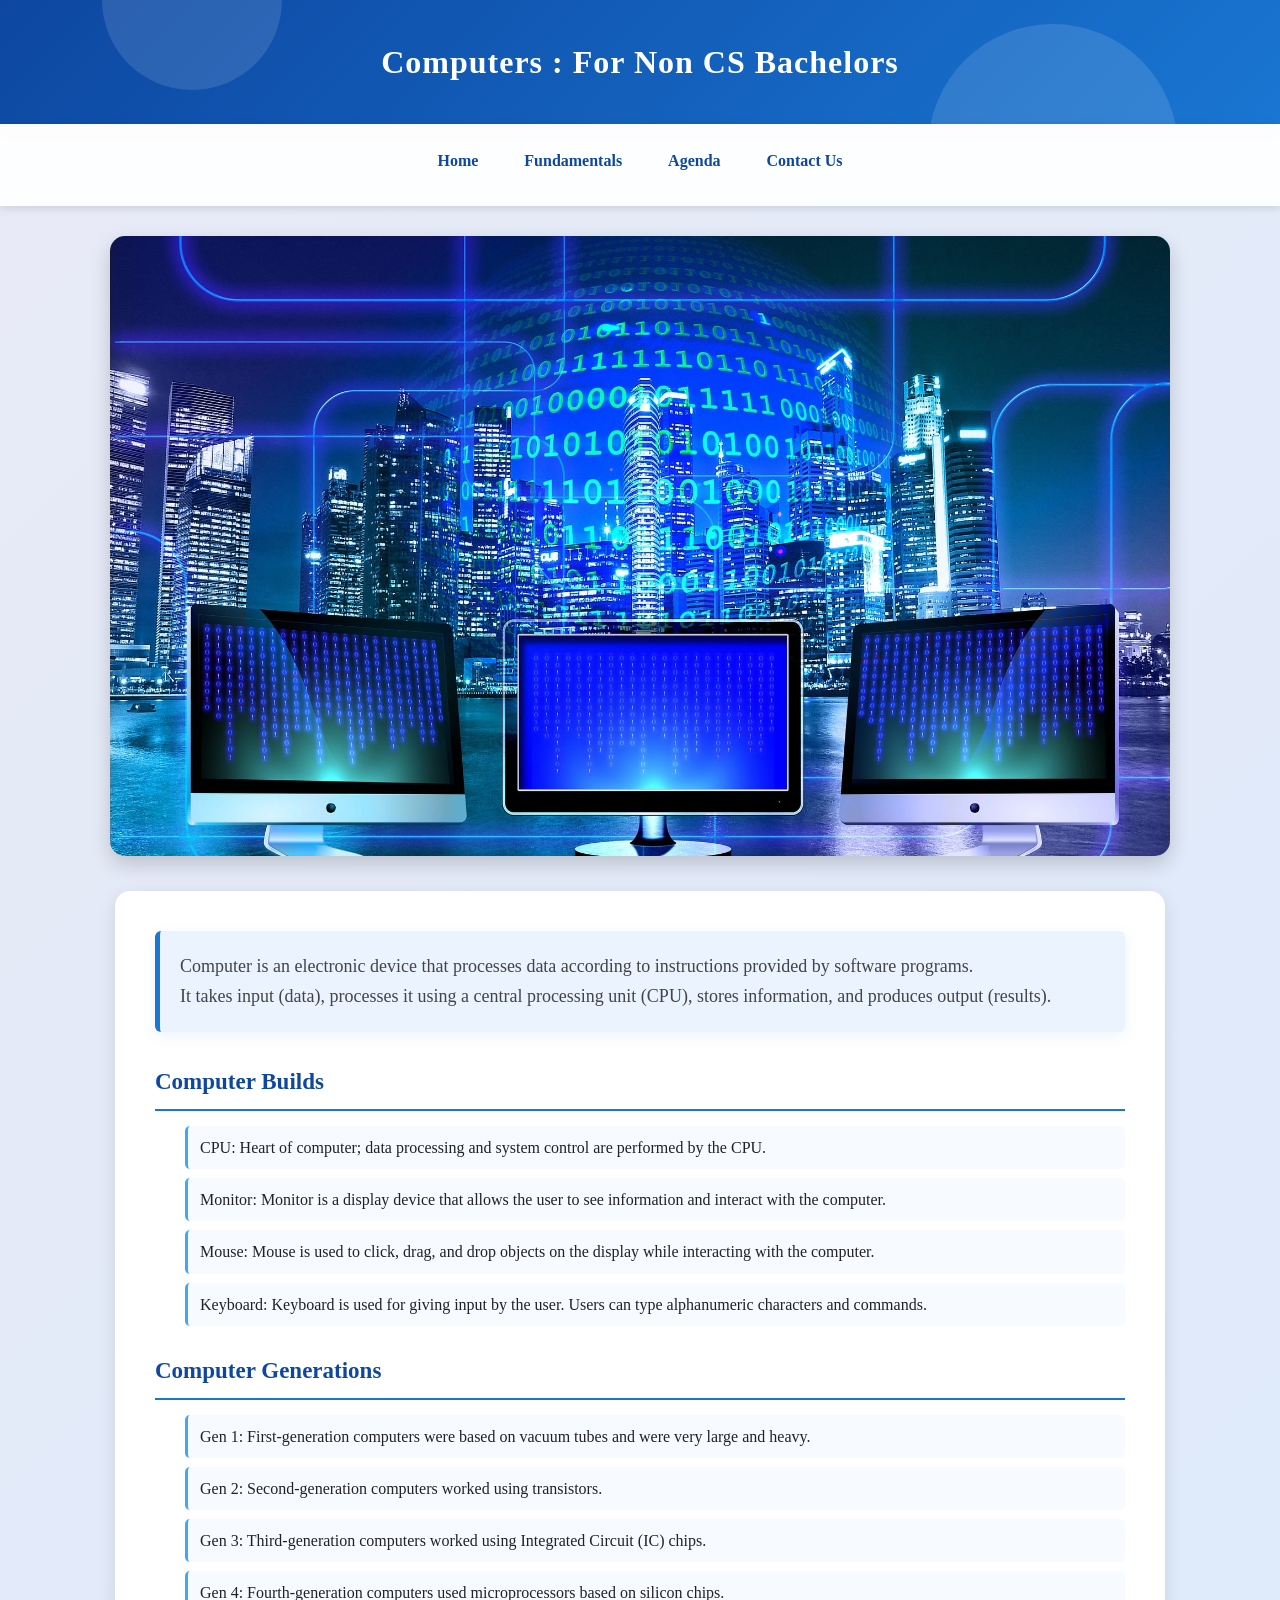
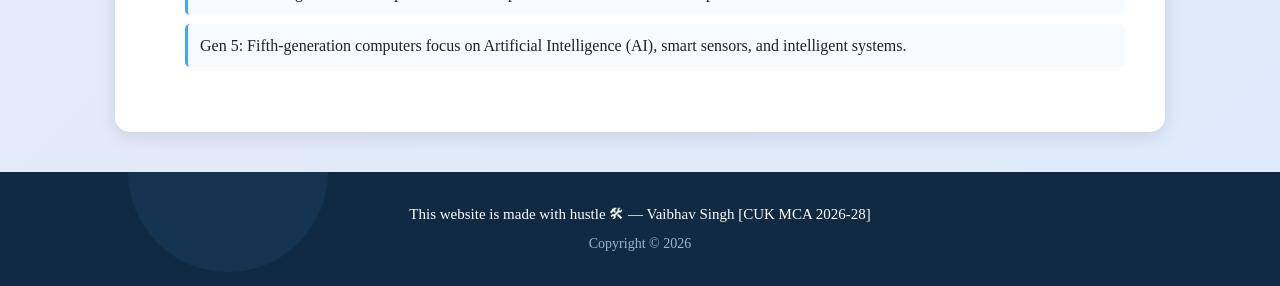
<file: index.html>
<!DOCTYPE html>
<html lang="en">

<head>
    <meta charset="UTF-8">
    <meta name="viewport" content="width=device-width, initial-scale=1.0">
    <title>Computer101</title>

    <link rel="stylesheet" href="style.css" type="text/css">
</head>

<body>

    <div class="header" align="center">
        <h1>Computers : For Non CS Bachelors</h1>
    </div>

    <div class="navbar" align="center">
        <nav>
            <ul>
                <li>
                    <a href="index.html">Home</a>
                </li>

                <li>
                    <a href="fundamentals.html">Fundamentals</a>
                </li>

                <li>
                    <a href="agenda.html">Agenda</a>
                </li>

                <li>
                    <a href="contact.html">Contact Us</a>
                </li>
            </ul>
        </nav>
    </div>

    <div class="slider" align="center">
        <a href="fundamentals.html">
            <img src="assets/images/slide4.jpg"
                 alt="Computers Understand 0's and 1's">
        </a>
    </div>

    <div class="main">

        <p>
            Computer is an electronic device that processes data according
            to instructions provided by software programs.
            <br>
            It takes input (data), processes it using a central processing
            unit (CPU), stores information, and produces output (results).
        </p>

        <h5>Computer Builds</h5>

        <ol>
            <li>
                CPU: Heart of computer; data processing and system
                control are performed by the CPU.
            </li>

            <li>
                Monitor: Monitor is a display device that allows the
                user to see information and interact with the computer.
            </li>

            <li>
                Mouse: Mouse is used to click, drag, and drop objects
                on the display while interacting with the computer.
            </li>

            <li>
                Keyboard: Keyboard is used for giving input by the user.
                Users can type alphanumeric characters and commands.
            </li>
        </ol>

        <h5>Computer Generations</h5>

        <ol>
            <li>
                Gen 1: First-generation computers were based on vacuum
                tubes and were very large and heavy.
            </li>

            <li>
                Gen 2: Second-generation computers worked using
                transistors.
            </li>

            <li>
                Gen 3: Third-generation computers worked using
                Integrated Circuit (IC) chips.
            </li>

            <li>
                Gen 4: Fourth-generation computers used microprocessors
                based on silicon chips.
            </li>

            <li>
                Gen 5: Fifth-generation computers focus on Artificial
                Intelligence (AI), smart sensors, and intelligent systems.
            </li>
        </ol>

    </div>

    <footer align="right">
        <p>
            This website is made with hustle 🛠 —
            Vaibhav Singh [CUK MCA 2026-28]
        </p>

        <p>
            Copyright © 2026
        </p>
    </footer>

</body>
</html>
</file>
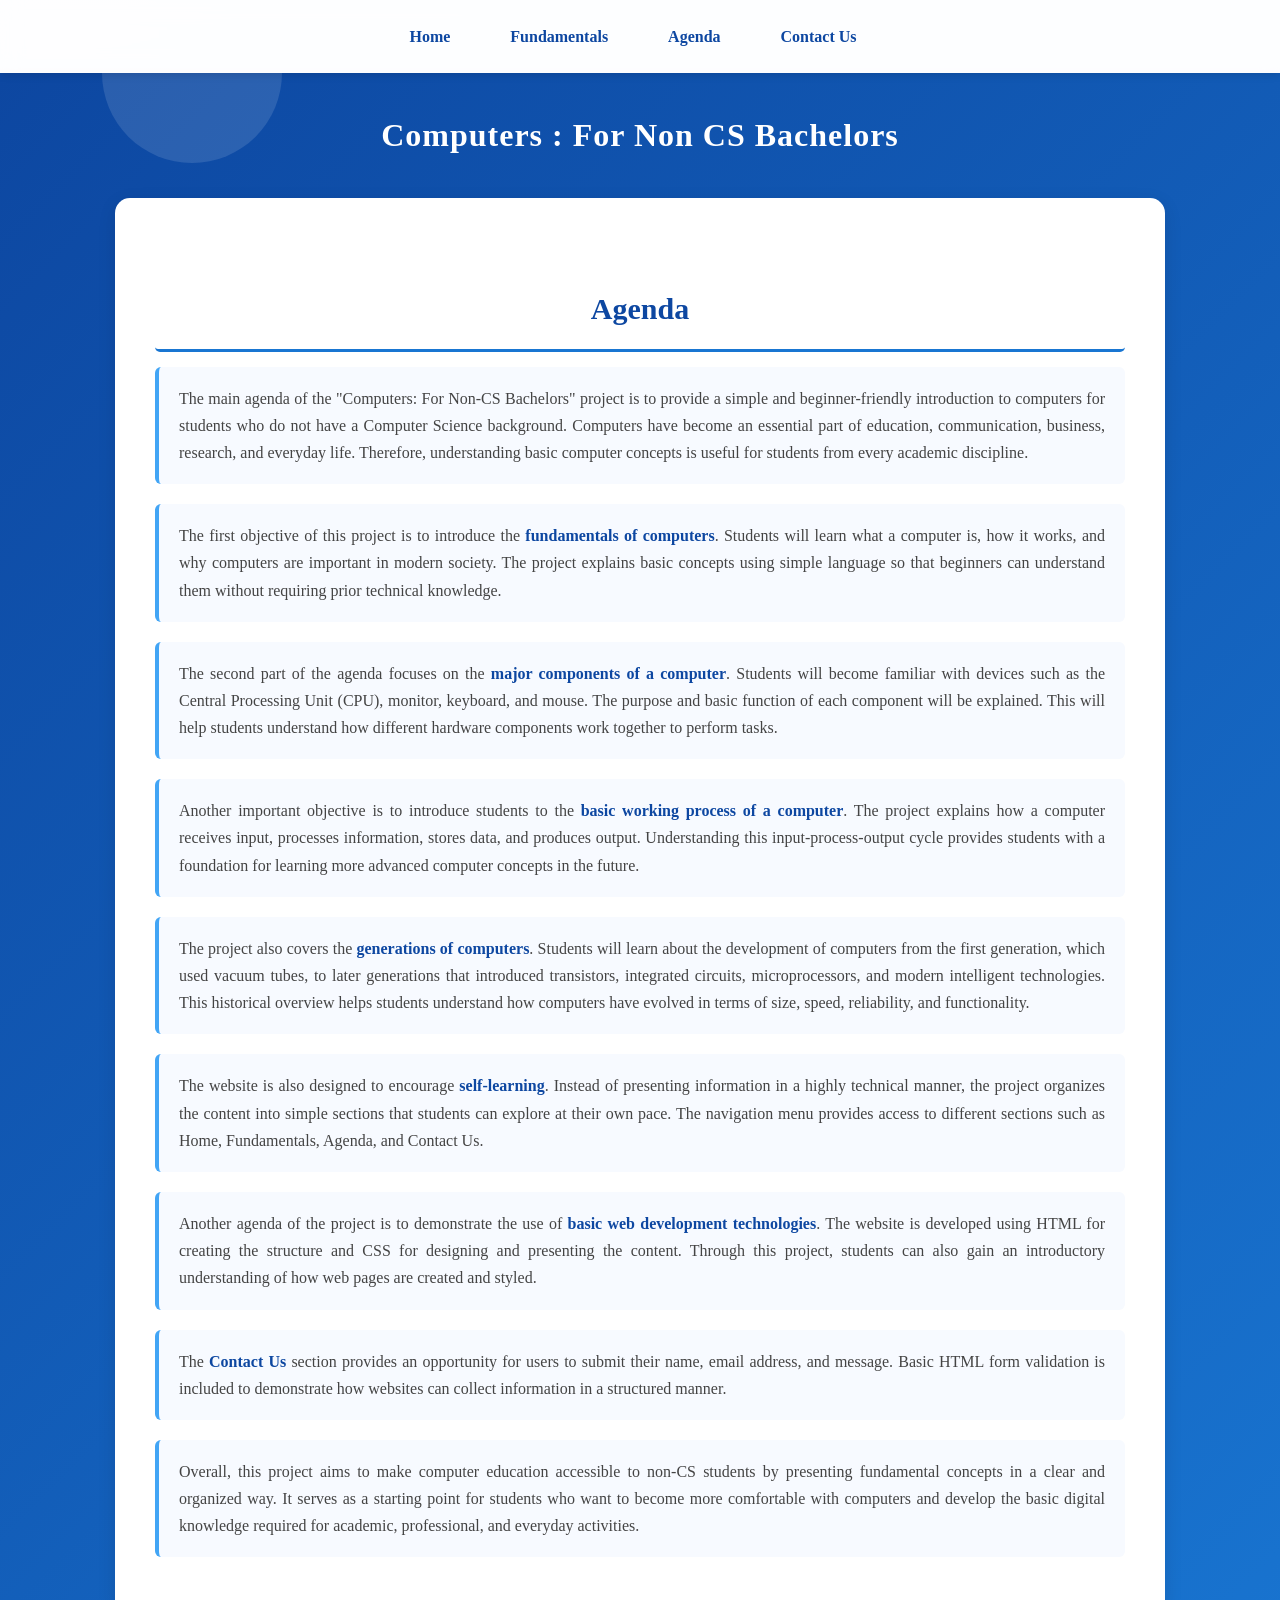
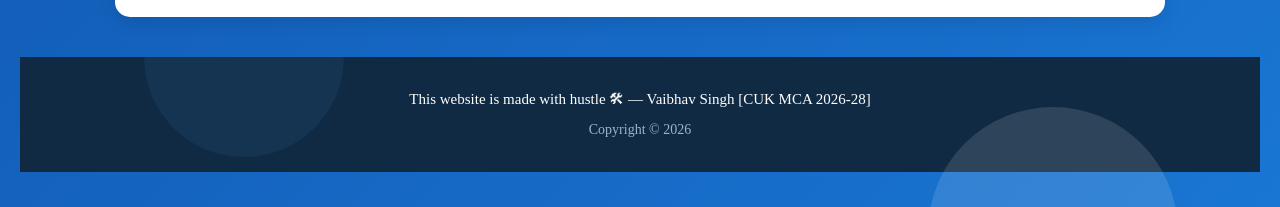
<file: agenda.html>
<!DOCTYPE html>
<html lang="en">
<head>
    <meta charset="UTF-8">
    <meta name="viewport" content="width=device-width, initial-scale=1.0">
    <title>Agenda - Computer101</title>

    <link rel="stylesheet" href="style.css">
</head>

<body>


    <div class="navbar" align="center">
        <nav>
            <ul>
                <a href="index.html">Home</a>&nbsp;
                <a href="fundamentals.html">Fundamentals</a>&nbsp;
                <a href="agenda.html">Agenda</a>&nbsp;
                <a href="contact.html">Contact Us</a>&nbsp;
            </ul>
        </nav>
    </div>

    <div class="header" align="center">
        <h1>Computers : For Non CS Bachelors</h1>

    <div class="main">

        <h2>Agenda</h2>

        <p>
            The main agenda of the "Computers: For Non-CS Bachelors"
            project is to provide a simple and beginner-friendly
            introduction to computers for students who do not have a
            Computer Science background. Computers have become an
            essential part of education, communication, business,
            research, and everyday life. Therefore, understanding basic
            computer concepts is useful for students from every academic
            discipline.
        </p>

        <p>
            The first objective of this project is to introduce the
            <strong>fundamentals of computers</strong>. Students will
            learn what a computer is, how it works, and why computers
            are important in modern society. The project explains basic
            concepts using simple language so that beginners can
            understand them without requiring prior technical knowledge.
        </p>

        <p>
            The second part of the agenda focuses on the
            <strong>major components of a computer</strong>. Students
            will become familiar with devices such as the Central
            Processing Unit (CPU), monitor, keyboard, and mouse. The
            purpose and basic function of each component will be
            explained. This will help students understand how different
            hardware components work together to perform tasks.
        </p>

        <p>
            Another important objective is to introduce students to the
            <strong>basic working process of a computer</strong>. The
            project explains how a computer receives input, processes
            information, stores data, and produces output. Understanding
            this input-process-output cycle provides students with a
            foundation for learning more advanced computer concepts in
            the future.
        </p>

        <p>
            The project also covers the
            <strong>generations of computers</strong>. Students will
            learn about the development of computers from the first
            generation, which used vacuum tubes, to later generations
            that introduced transistors, integrated circuits,
            microprocessors, and modern intelligent technologies. This
            historical overview helps students understand how computers
            have evolved in terms of size, speed, reliability, and
            functionality.
        </p>

        <p>
            The website is also designed to encourage
            <strong>self-learning</strong>. Instead of presenting
            information in a highly technical manner, the project
            organizes the content into simple sections that students
            can explore at their own pace. The navigation menu provides
            access to different sections such as Home, Fundamentals,
            Agenda, and Contact Us.
        </p>

        <p>
            Another agenda of the project is to demonstrate the use of
            <strong>basic web development technologies</strong>. The
            website is developed using HTML for creating the structure
            and CSS for designing and presenting the content. Through
            this project, students can also gain an introductory
            understanding of how web pages are created and styled.
        </p>

        <p>
            The <strong>Contact Us</strong> section provides an
            opportunity for users to submit their name, email address,
            and message. Basic HTML form validation is included to
            demonstrate how websites can collect information in a
            structured manner.
        </p>

        <p>
            Overall, this project aims to make computer education
            accessible to non-CS students by presenting fundamental
            concepts in a clear and organized way. It serves as a
            starting point for students who want to become more
            comfortable with computers and develop the basic digital
            knowledge required for academic, professional, and
            everyday activities.
        </p>

    </div>

    <footer align="right">
        <p>This website is made with hustle 🛠 — Vaibhav Singh [CUK MCA 2026-28]</p>
        <p>Copyright © 2026</p>
    </footer>
</div>
</body>
</html>
</file>
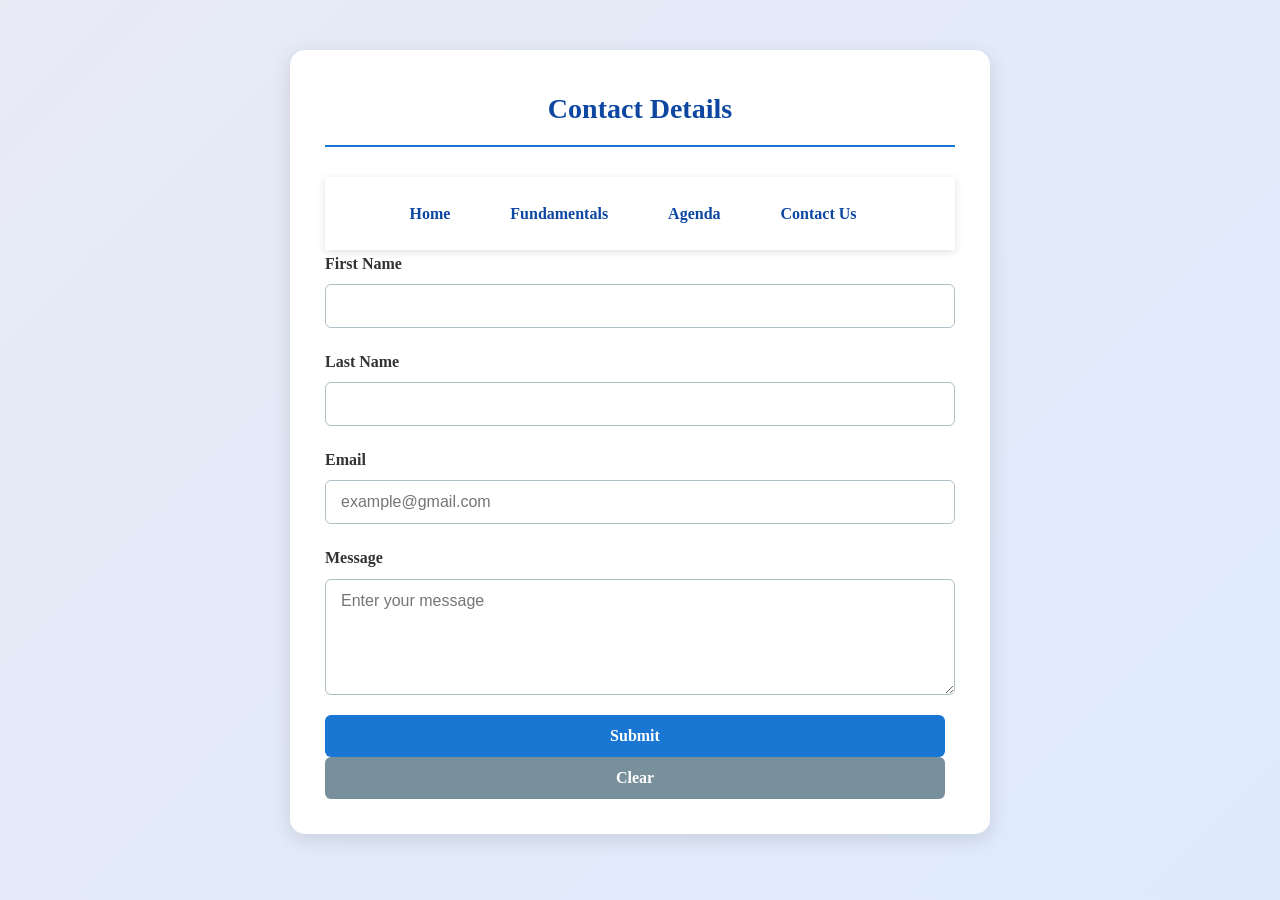
<file: contact.html>
<!DOCTYPE html>
<html lang="en">
<head>
    <meta charset="UTF-8">
    <meta name="viewport" content="width=device-width, initial-scale=1.0">
    <title>Contact Us</title>

    <link rel="stylesheet" href="style.css">
</head>

<body>

    <div class="form-heading">

        <h3>Contact Details</h3> 
    
    
    

         <div class="navbar" align="center">
            <nav>
              <ul>
                <a href="index.html">Home</a>&nbsp;
                <a href="fundamentals.html">Fundamentals</a>&nbsp;
                <a href="agenda.html">Agenda</a>&nbsp;
                <a href="contact.html">Contact Us</a>&nbsp;
              </ul>
         </nav>
        </div>

    <form action="#" method="post" >

            <div>
                <label for="first-name">First Name</label>
        <input
                   type="text"
                    id="first-name"
                    name="first-name"
                    maxlength="30"
                    required
                >
            </div>

            <div>

                <label for="last-name">Last Name</label>
                <input
                    type="text"
                    id="last-name"
                    name="last-name"
                    maxlength="30"
                    required
                >
            </div>

            <div>
                <label for="email">Email</label>
                <input
                    type="email"
                    id="email"
                    name="email"
                    placeholder="example@gmail.com"
                    pattern="[a-zA-Z0-9._%+-]+@[a-zA-Z0-9.-]+\.[a-zA-Z]{2,}"
                    title="Please enter a valid email address, e.g. example@gmail.com"
                    required
                >
            </div>

            <div>
                <label for="message">Message</label>
                <textarea
                    id="message"
                    name="message"
                    rows="5"
                    placeholder="Enter your message"
                    required
                ></textarea>
            </div>

            <div>
                <button type="submit">Submit</button>
                <button type="reset">Clear</button>
            </div>

       <!-- <iframe name='response'></iframe> --> 
        <script src="engine.js"> </script> 
        </form>
    </div>

</body>
</html>
</file>
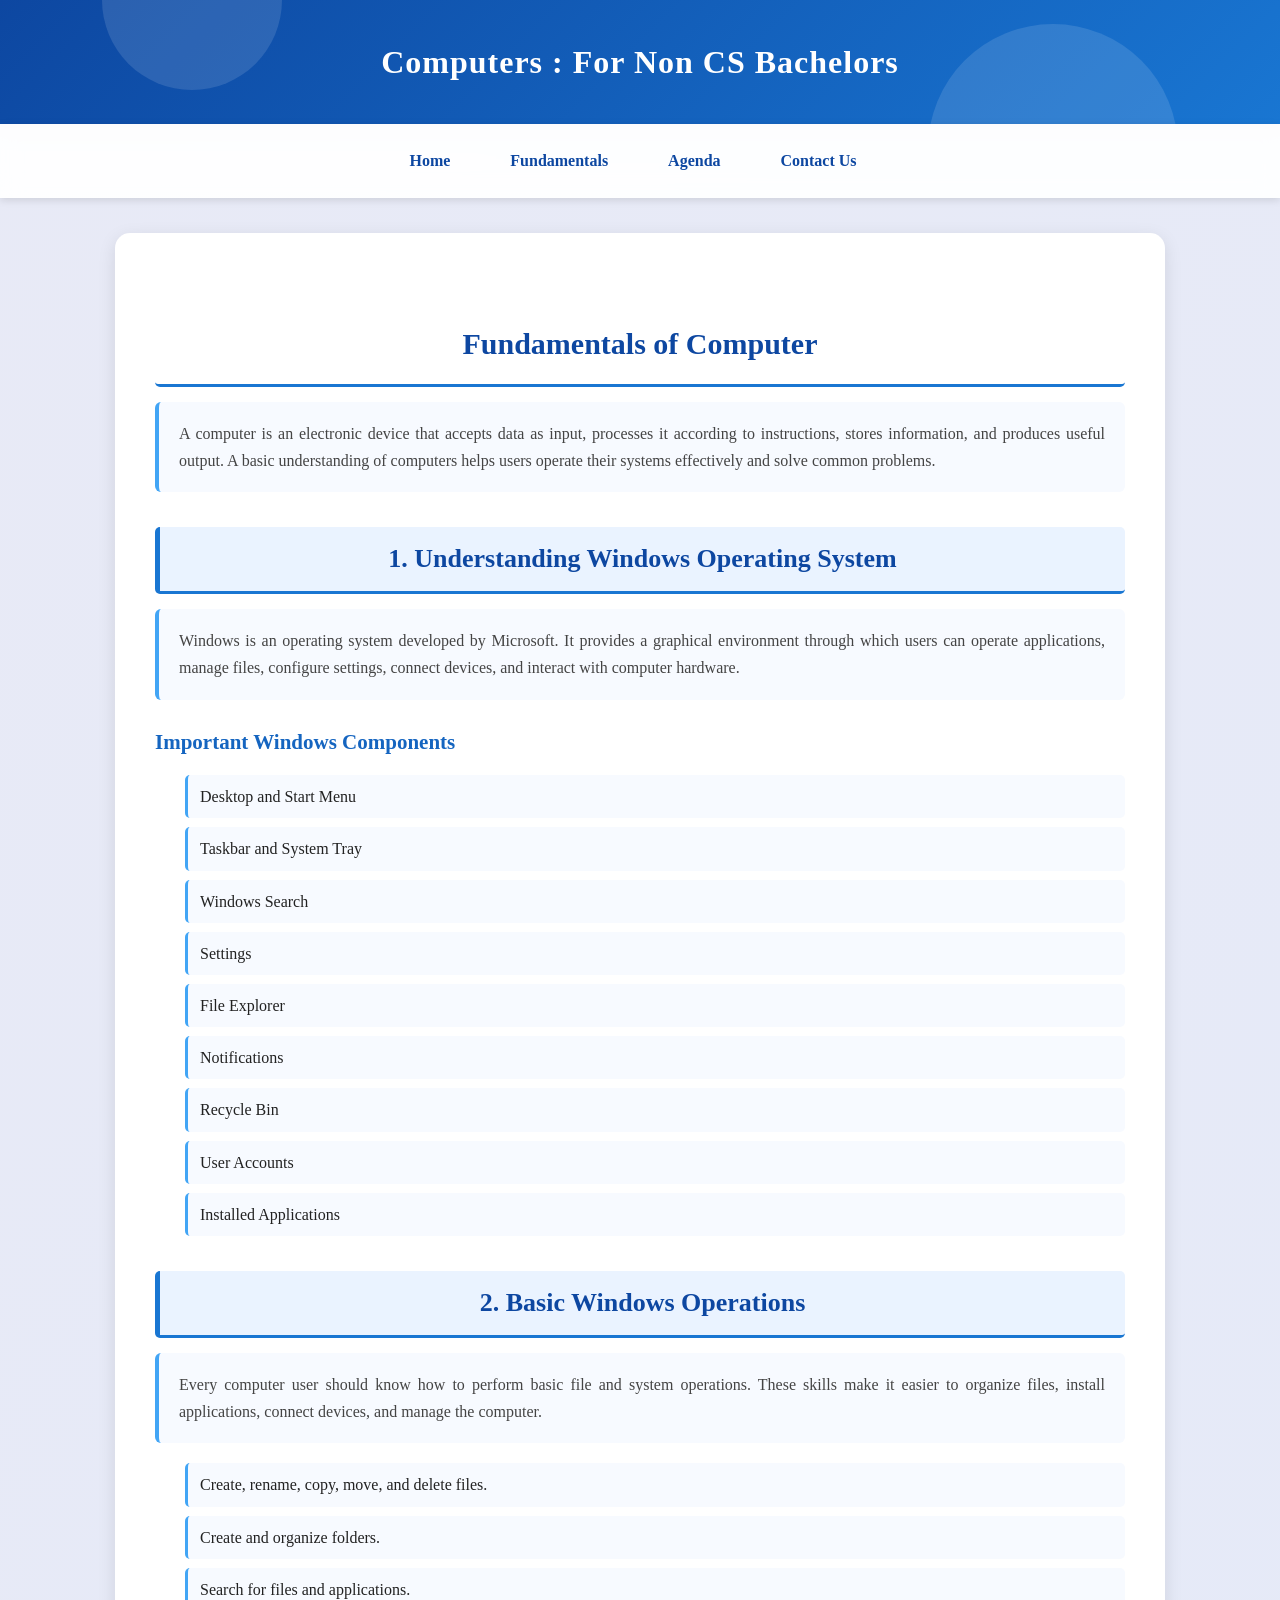
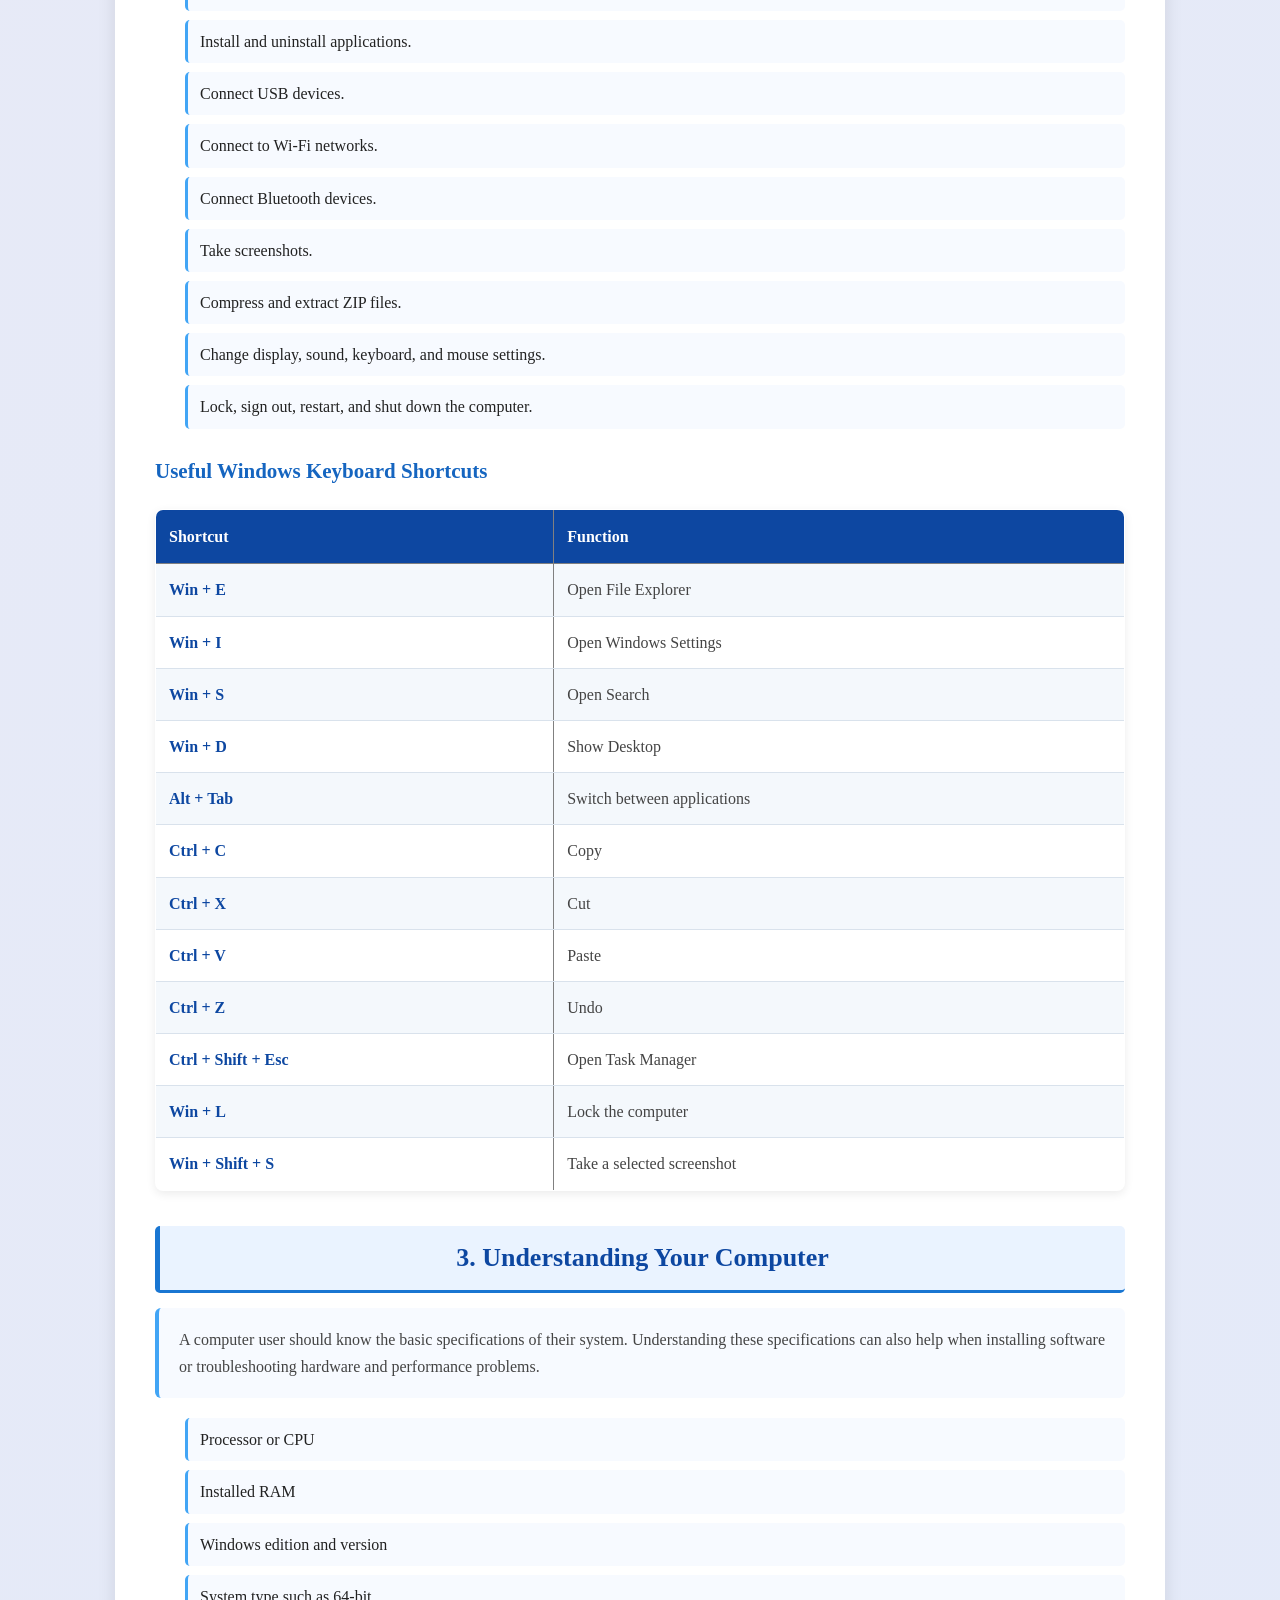
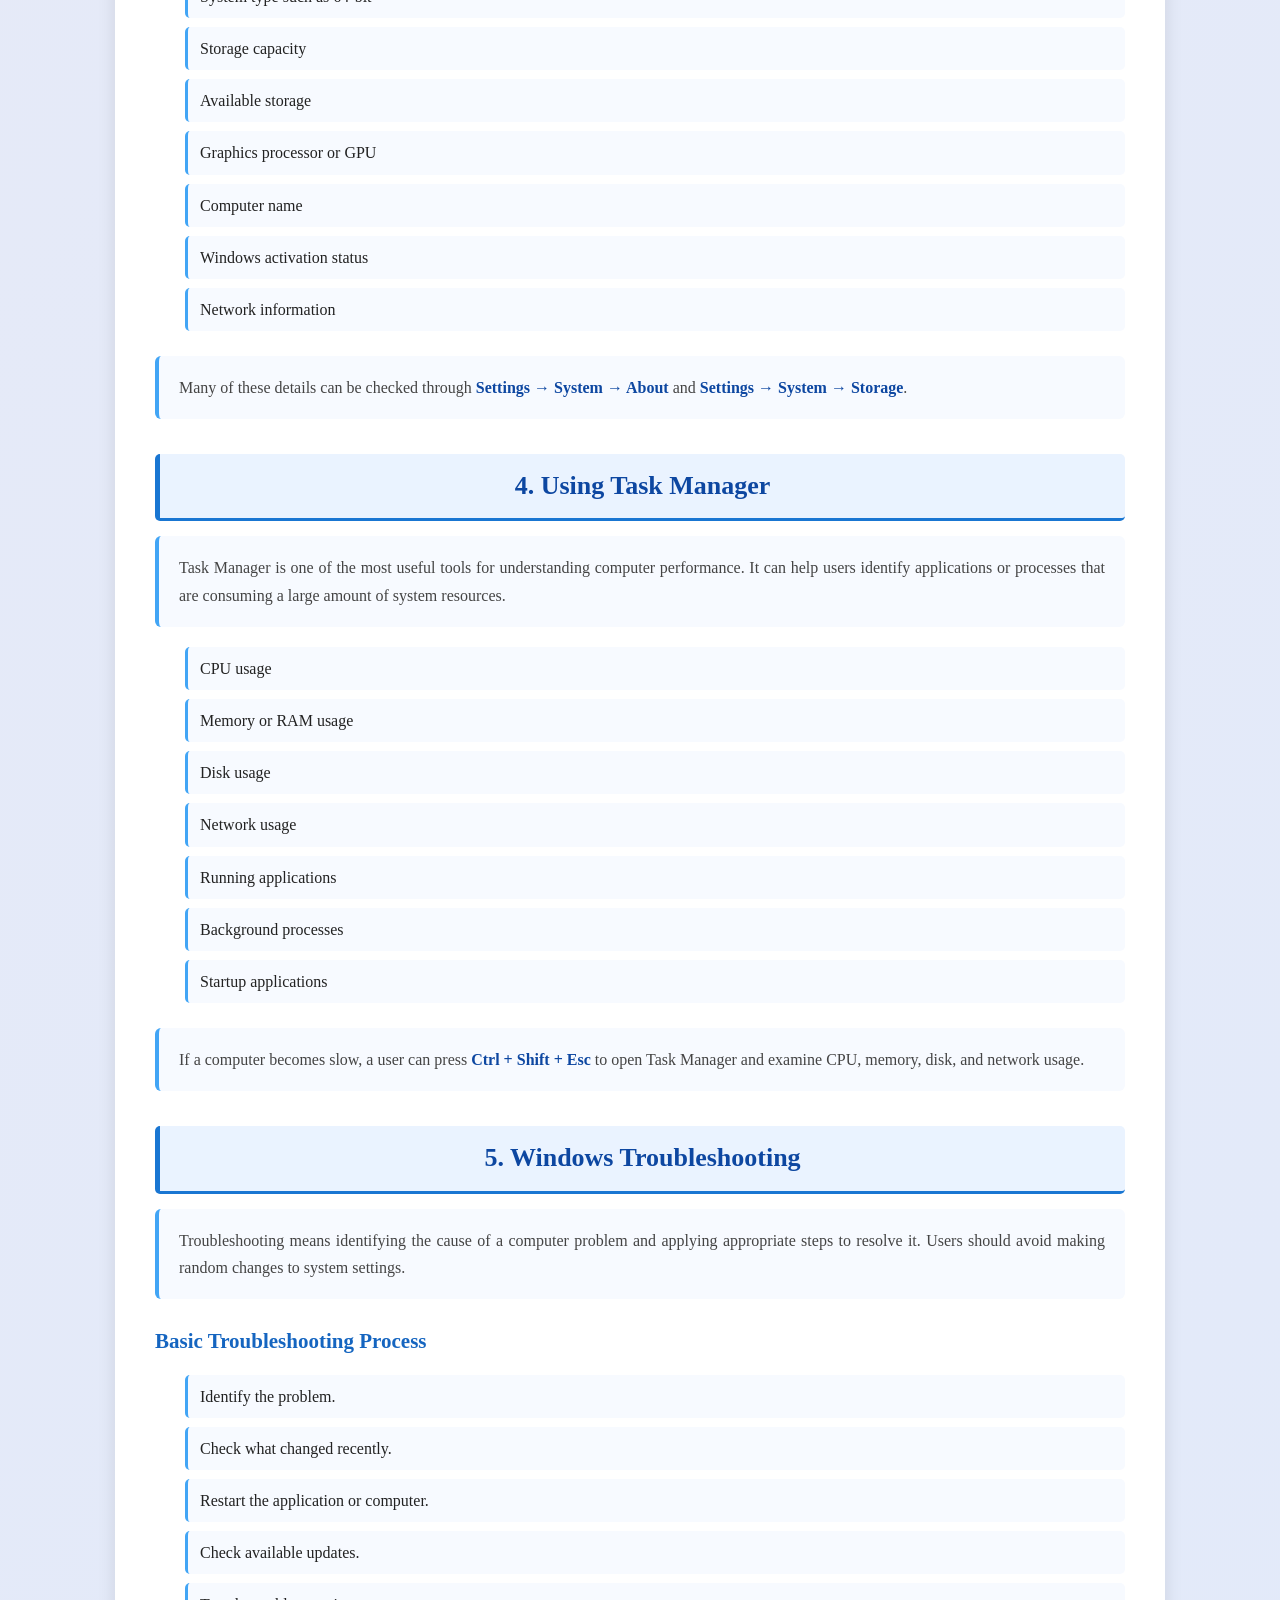
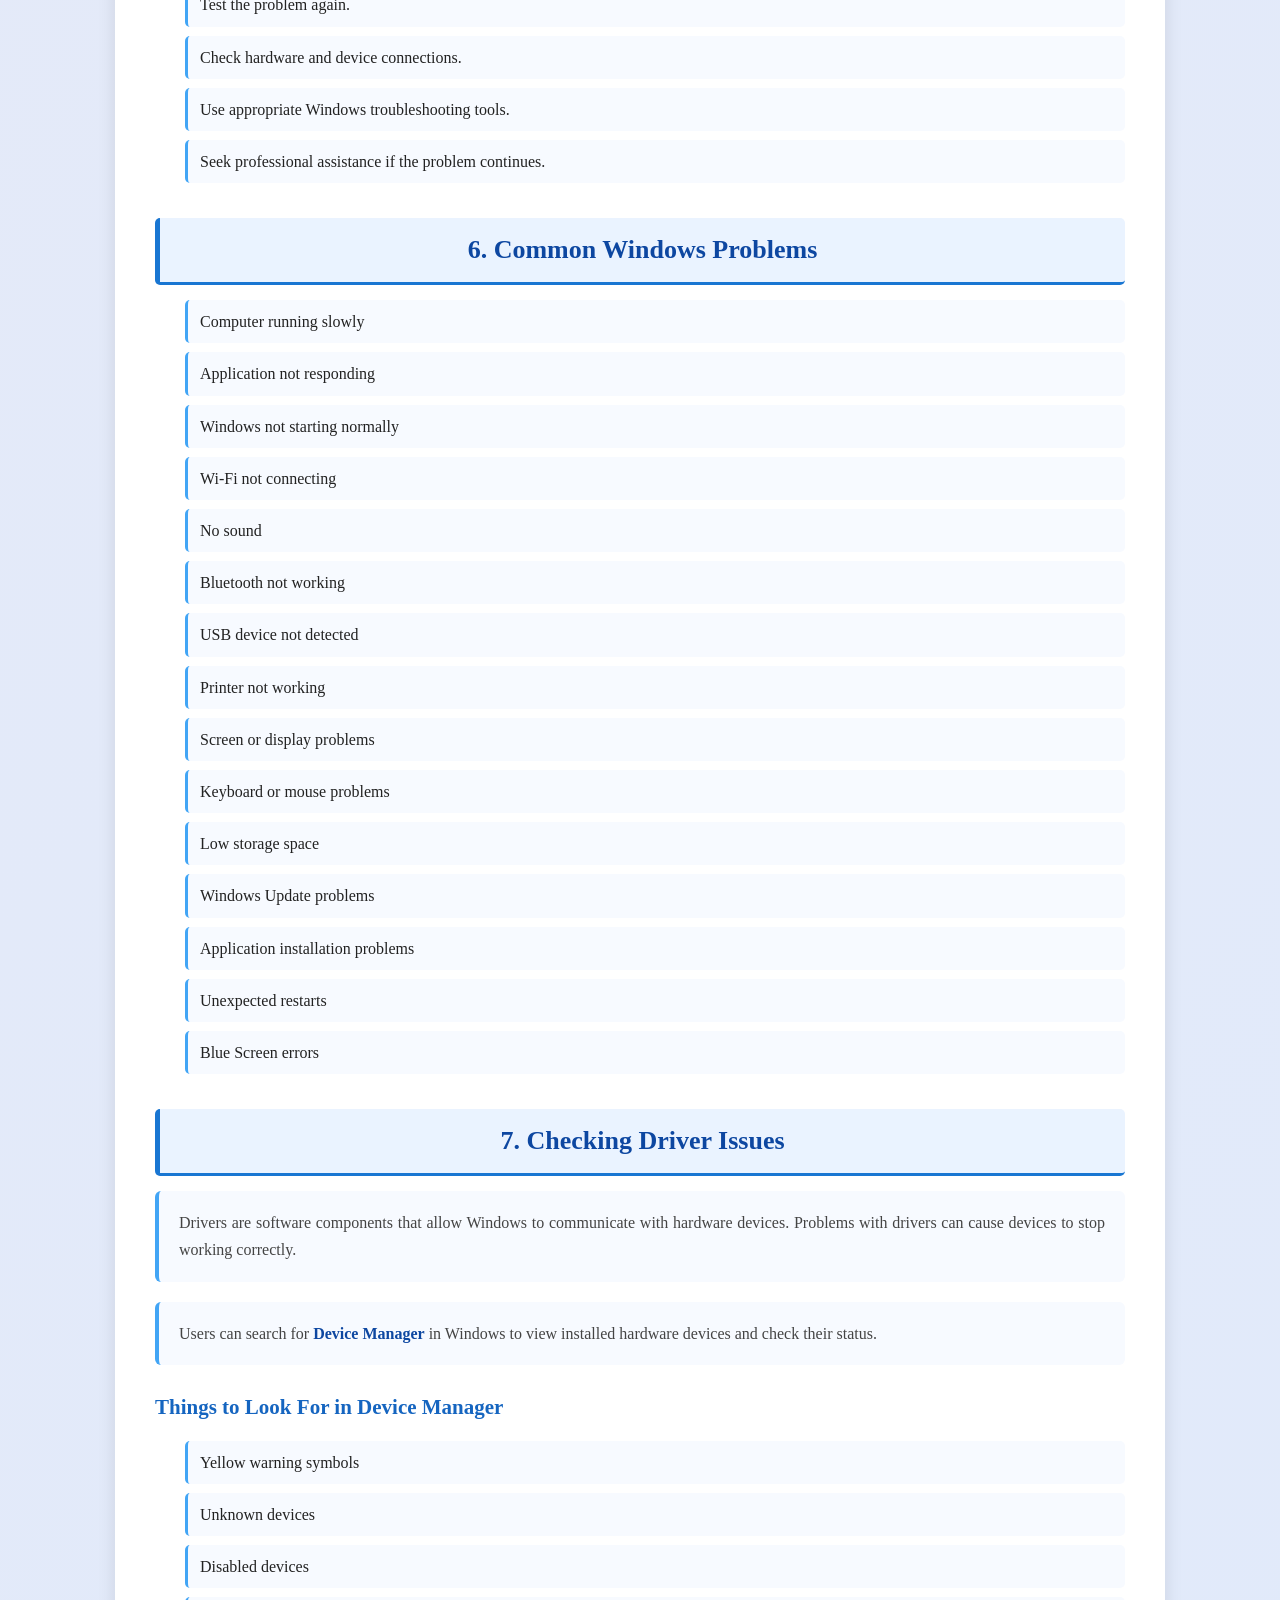
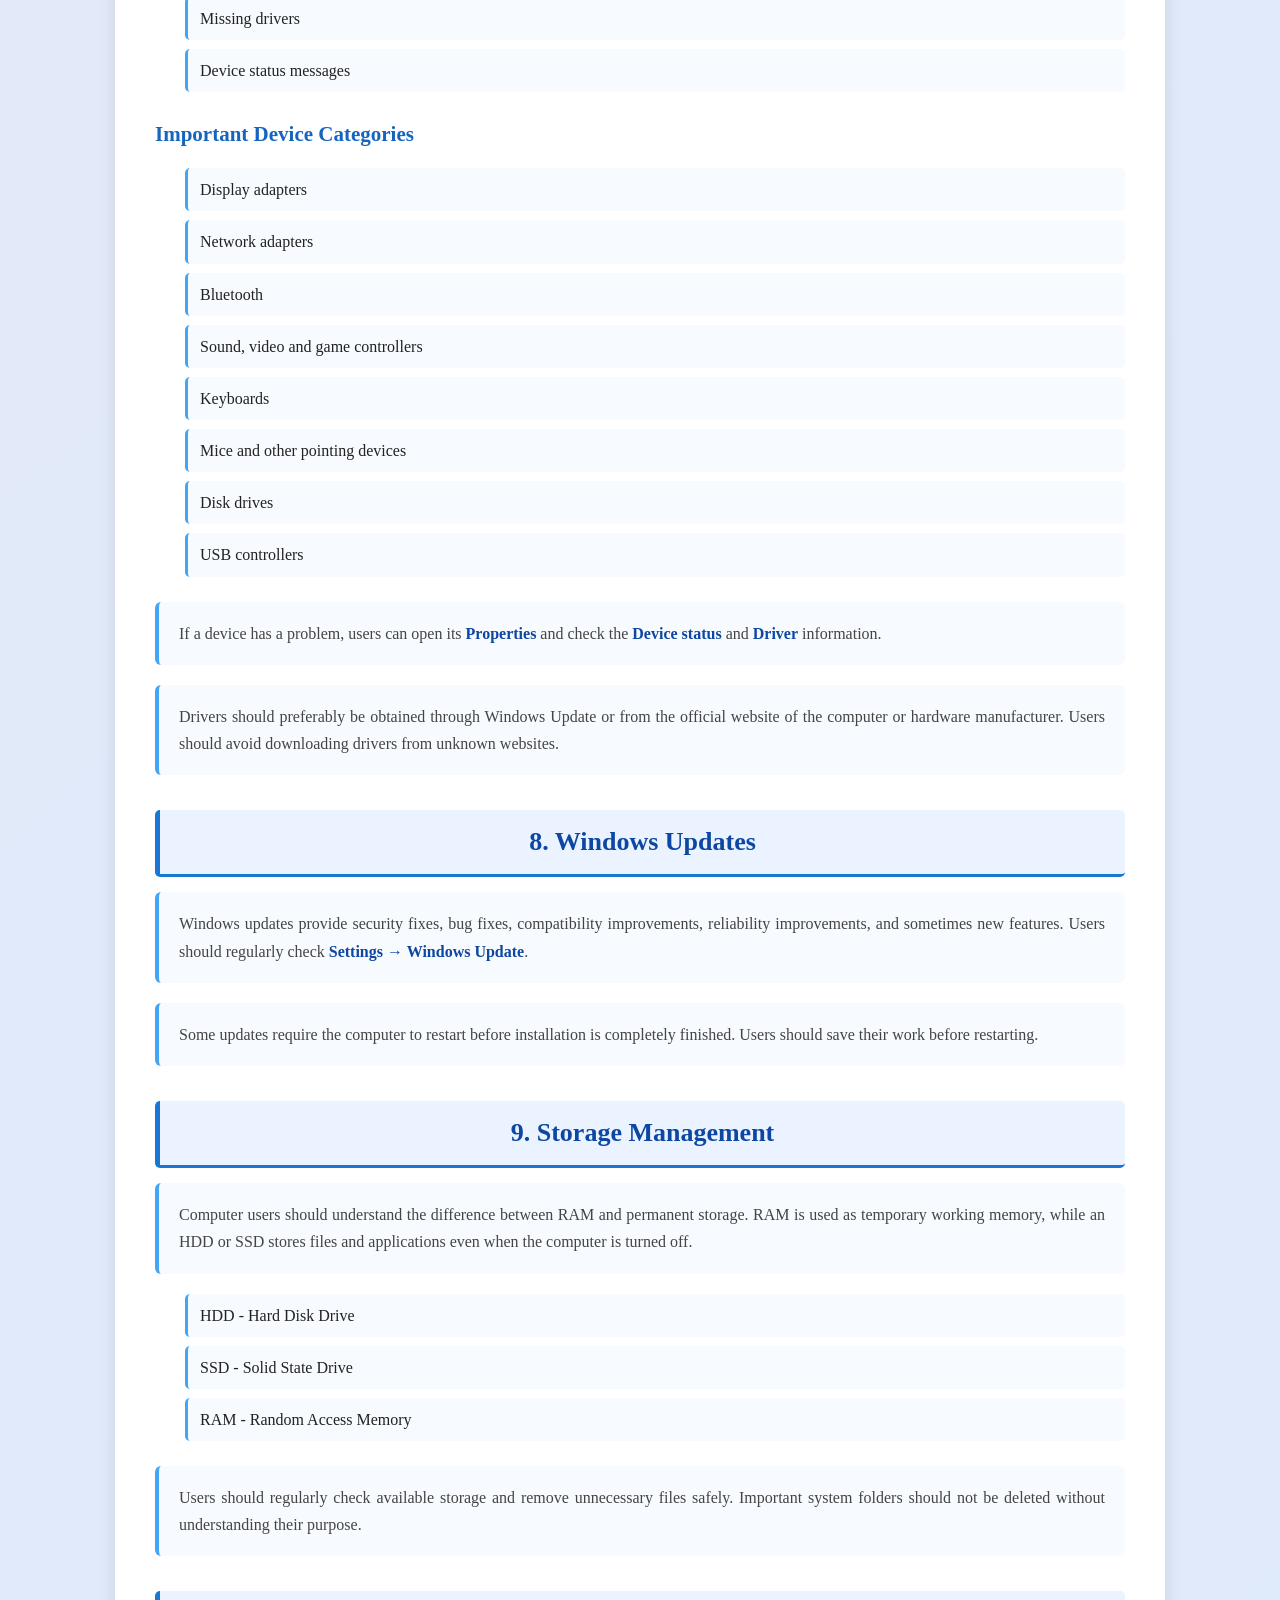
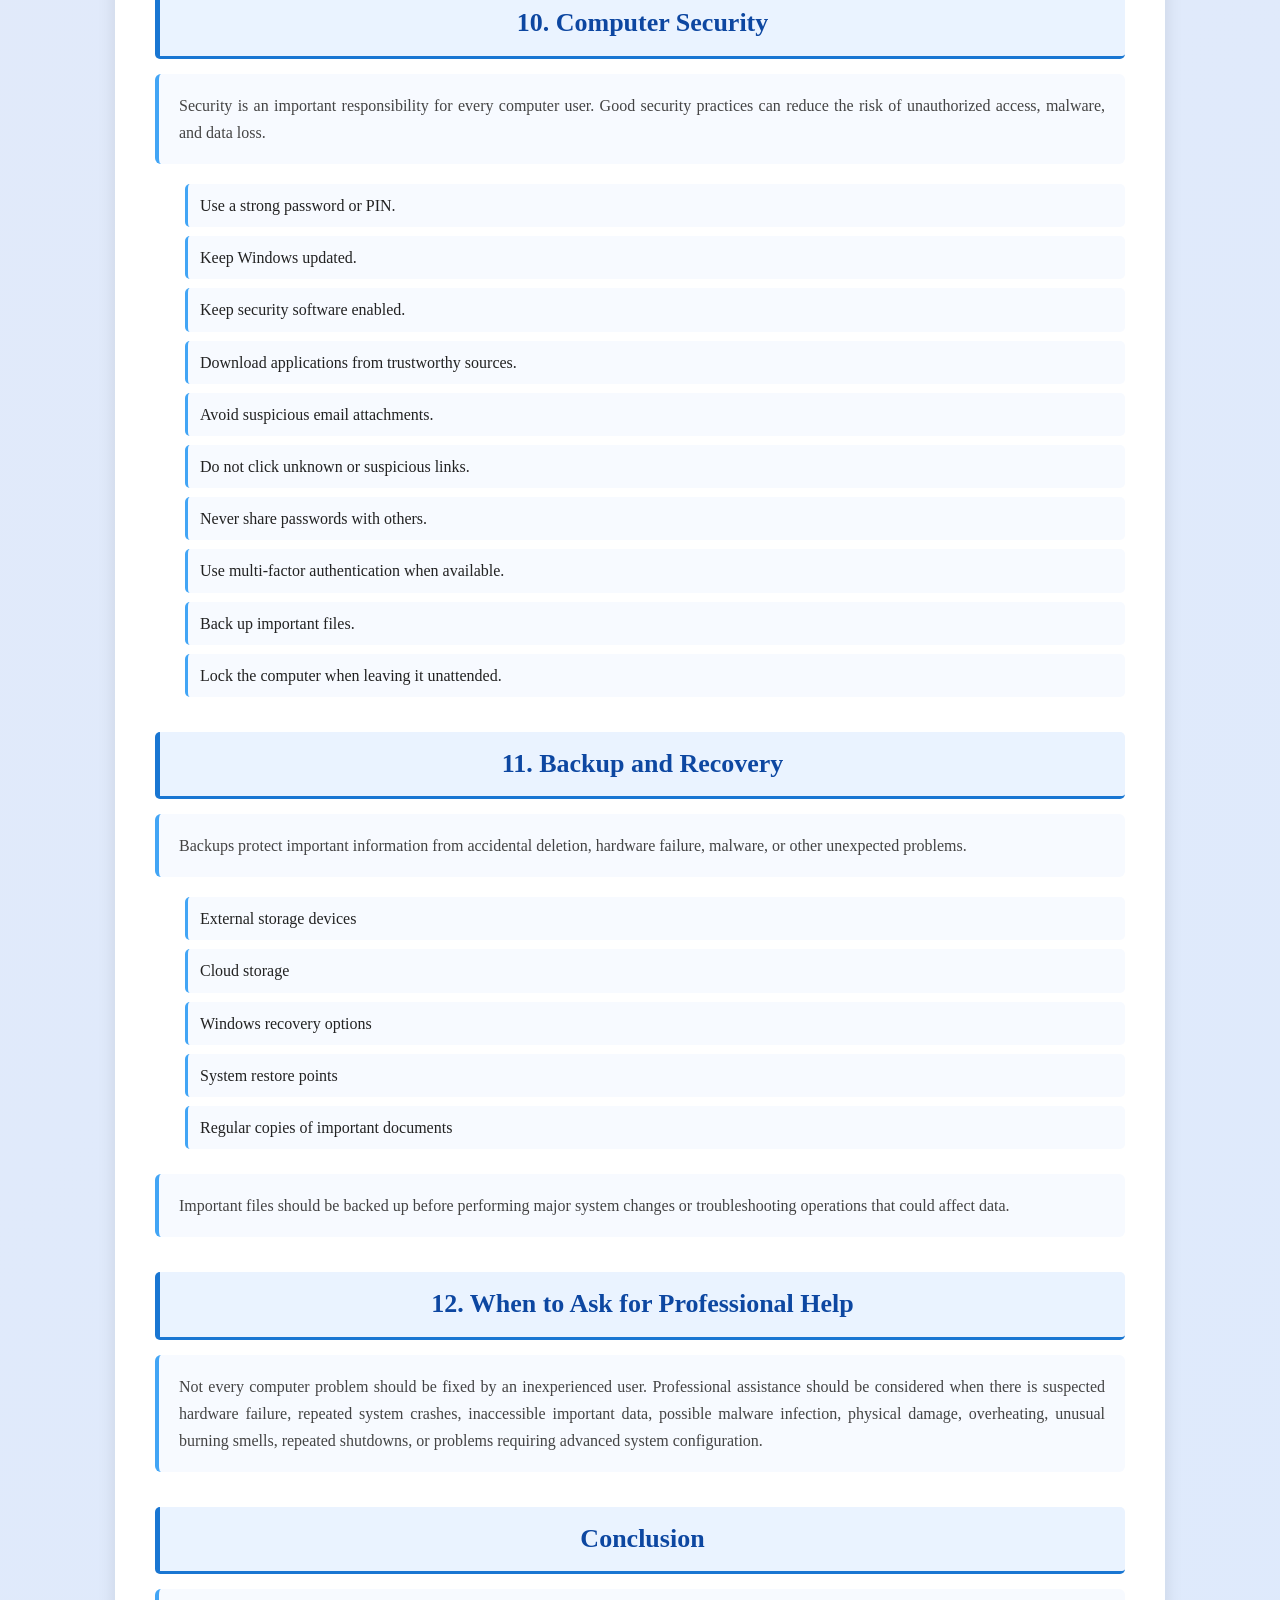
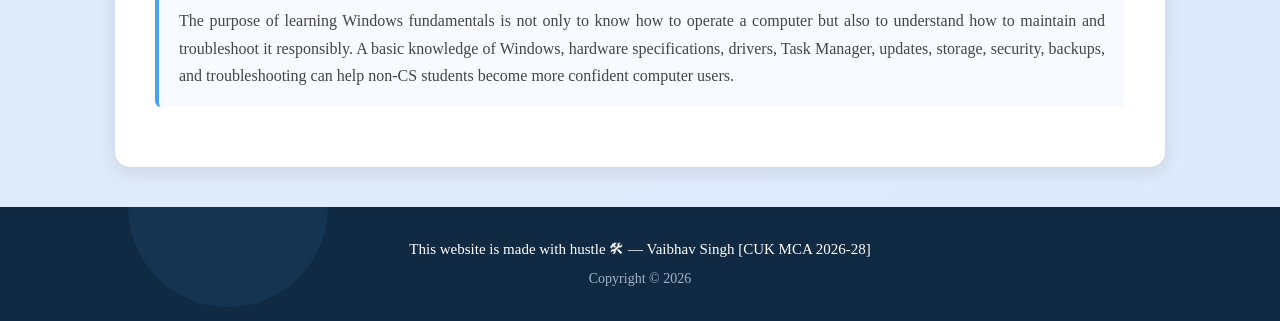
<file: fundamentals.html>
<!DOCTYPE html>
<html lang="en">

<head>
    <meta charset="UTF-8">
    <meta name="viewport" content="width=device-width, initial-scale=1.0">
    <title>Fundamentals - Computer101</title>

    <link rel="stylesheet" href="style.css">
</head>

<body>

    <div class="header" align="center">
        <h1>Computers : For Non CS Bachelors</h1>
    </div>

    <div class="navbar" align="center">
        <nav>
            <ul>
                <a href="index.html">Home</a>&nbsp;
                <a href="fundamentals.html">Fundamentals</a>&nbsp;
                <a href="agenda.html">Agenda</a>&nbsp;
                <a href="contact.html">Contact Us</a>&nbsp;
            </ul>
        </nav>
    </div>

    <div class="main">

        <h2>Fundamentals of Computer</h2>

        <p>
            A computer is an electronic device that accepts data as input,
            processes it according to instructions, stores information, and
            produces useful output. A basic understanding of computers helps
            users operate their systems effectively and solve common problems.
        </p>

        <h2>1. Understanding Windows Operating System</h2>

        <p>
            Windows is an operating system developed by Microsoft. It provides
            a graphical environment through which users can operate applications,
            manage files, configure settings, connect devices, and interact with
            computer hardware.
        </p>

        <h3>Important Windows Components</h3>

        <ul>
            <li>Desktop and Start Menu</li>
            <li>Taskbar and System Tray</li>
            <li>Windows Search</li>
            <li>Settings</li>
            <li>File Explorer</li>
            <li>Notifications</li>
            <li>Recycle Bin</li>
            <li>User Accounts</li>
            <li>Installed Applications</li>
        </ul>

        <h2>2. Basic Windows Operations</h2>

        <p>
            Every computer user should know how to perform basic file and
            system operations. These skills make it easier to organize files,
            install applications, connect devices, and manage the computer.
        </p>

        <ul>
            <li>Create, rename, copy, move, and delete files.</li>
            <li>Create and organize folders.</li>
            <li>Search for files and applications.</li>
            <li>Install and uninstall applications.</li>
            <li>Connect USB devices.</li>
            <li>Connect to Wi-Fi networks.</li>
            <li>Connect Bluetooth devices.</li>
            <li>Take screenshots.</li>
            <li>Compress and extract ZIP files.</li>
            <li>Change display, sound, keyboard, and mouse settings.</li>
            <li>Lock, sign out, restart, and shut down the computer.</li>
        </ul>

        <h3>Useful Windows Keyboard Shortcuts</h3>

        <table border="1" cellpadding="10" cellspacing="0" width="100%">
            <tr>
                <th>Shortcut</th>
                <th>Function</th>
            </tr>

            <tr>
                <td>Win + E</td>
                <td>Open File Explorer</td>
            </tr>

            <tr>
                <td>Win + I</td>
                <td>Open Windows Settings</td>
            </tr>

            <tr>
                <td>Win + S</td>
                <td>Open Search</td>
            </tr>

            <tr>
                <td>Win + D</td>
                <td>Show Desktop</td>
            </tr>

            <tr>
                <td>Alt + Tab</td>
                <td>Switch between applications</td>
            </tr>

            <tr>
                <td>Ctrl + C</td>
                <td>Copy</td>
            </tr>

            <tr>
                <td>Ctrl + X</td>
                <td>Cut</td>
            </tr>

            <tr>
                <td>Ctrl + V</td>
                <td>Paste</td>
            </tr>

            <tr>
                <td>Ctrl + Z</td>
                <td>Undo</td>
            </tr>

            <tr>
                <td>Ctrl + Shift + Esc</td>
                <td>Open Task Manager</td>
            </tr>

            <tr>
                <td>Win + L</td>
                <td>Lock the computer</td>
            </tr>

            <tr>
                <td>Win + Shift + S</td>
                <td>Take a selected screenshot</td>
            </tr>
        </table>

        <h2>3. Understanding Your Computer</h2>

        <p>
            A computer user should know the basic specifications of their
            system. Understanding these specifications can also help when
            installing software or troubleshooting hardware and performance
            problems.
        </p>

        <ul>
            <li>Processor or CPU</li>
            <li>Installed RAM</li>
            <li>Windows edition and version</li>
            <li>System type such as 64-bit</li>
            <li>Storage capacity</li>
            <li>Available storage</li>
            <li>Graphics processor or GPU</li>
            <li>Computer name</li>
            <li>Windows activation status</li>
            <li>Network information</li>
        </ul>

        <p>
            Many of these details can be checked through
            <strong>Settings → System → About</strong> and
            <strong>Settings → System → Storage</strong>.
        </p>

        <h2>4. Using Task Manager</h2>

        <p>
            Task Manager is one of the most useful tools for understanding
            computer performance. It can help users identify applications or
            processes that are consuming a large amount of system resources.
        </p>

        <ul>
            <li>CPU usage</li>
            <li>Memory or RAM usage</li>
            <li>Disk usage</li>
            <li>Network usage</li>
            <li>Running applications</li>
            <li>Background processes</li>
            <li>Startup applications</li>
        </ul>

        <p>
            If a computer becomes slow, a user can press
            <strong>Ctrl + Shift + Esc</strong> to open Task Manager and
            examine CPU, memory, disk, and network usage.
        </p>

        <h2>5. Windows Troubleshooting</h2>

        <p>
            Troubleshooting means identifying the cause of a computer problem
            and applying appropriate steps to resolve it. Users should avoid
            making random changes to system settings.
        </p>

        <h3>Basic Troubleshooting Process</h3>

        <ol>
            <li>Identify the problem.</li>
            <li>Check what changed recently.</li>
            <li>Restart the application or computer.</li>
            <li>Check available updates.</li>
            <li>Test the problem again.</li>
            <li>Check hardware and device connections.</li>
            <li>Use appropriate Windows troubleshooting tools.</li>
            <li>Seek professional assistance if the problem continues.</li>
        </ol>

        <h2>6. Common Windows Problems</h2>

        <ul>
            <li>Computer running slowly</li>
            <li>Application not responding</li>
            <li>Windows not starting normally</li>
            <li>Wi-Fi not connecting</li>
            <li>No sound</li>
            <li>Bluetooth not working</li>
            <li>USB device not detected</li>
            <li>Printer not working</li>
            <li>Screen or display problems</li>
            <li>Keyboard or mouse problems</li>
            <li>Low storage space</li>
            <li>Windows Update problems</li>
            <li>Application installation problems</li>
            <li>Unexpected restarts</li>
            <li>Blue Screen errors</li>
        </ul>

        <h2>7. Checking Driver Issues</h2>

        <p>
            Drivers are software components that allow Windows to communicate
            with hardware devices. Problems with drivers can cause devices to
            stop working correctly.
        </p>

        <p>
            Users can search for <strong>Device Manager</strong> in Windows to
            view installed hardware devices and check their status.
        </p>

        <h3>Things to Look For in Device Manager</h3>

        <ul>
            <li>Yellow warning symbols</li>
            <li>Unknown devices</li>
            <li>Disabled devices</li>
            <li>Missing drivers</li>
            <li>Device status messages</li>
        </ul>

        <h3>Important Device Categories</h3>

        <ul>
            <li>Display adapters</li>
            <li>Network adapters</li>
            <li>Bluetooth</li>
            <li>Sound, video and game controllers</li>
            <li>Keyboards</li>
            <li>Mice and other pointing devices</li>
            <li>Disk drives</li>
            <li>USB controllers</li>
        </ul>

        <p>
            If a device has a problem, users can open its
            <strong>Properties</strong> and check the
            <strong>Device status</strong> and <strong>Driver</strong>
            information.
        </p>

        <p>
            Drivers should preferably be obtained through Windows Update or
            from the official website of the computer or hardware manufacturer.
            Users should avoid downloading drivers from unknown websites.
        </p>

        <h2>8. Windows Updates</h2>

        <p>
            Windows updates provide security fixes, bug fixes, compatibility
            improvements, reliability improvements, and sometimes new
            features. Users should regularly check
            <strong>Settings → Windows Update</strong>.
        </p>

        <p>
            Some updates require the computer to restart before installation
            is completely finished. Users should save their work before
            restarting.
        </p>

        <h2>9. Storage Management</h2>

        <p>
            Computer users should understand the difference between RAM and
            permanent storage. RAM is used as temporary working memory, while
            an HDD or SSD stores files and applications even when the computer
            is turned off.
        </p>

        <ul>
            <li>HDD - Hard Disk Drive</li>
            <li>SSD - Solid State Drive</li>
            <li>RAM - Random Access Memory</li>
        </ul>

        <p>
            Users should regularly check available storage and remove
            unnecessary files safely. Important system folders should not be
            deleted without understanding their purpose.
        </p>

        <h2>10. Computer Security</h2>

        <p>
            Security is an important responsibility for every computer user.
            Good security practices can reduce the risk of unauthorized access,
            malware, and data loss.
        </p>

        <ul>
            <li>Use a strong password or PIN.</li>
            <li>Keep Windows updated.</li>
            <li>Keep security software enabled.</li>
            <li>Download applications from trustworthy sources.</li>
            <li>Avoid suspicious email attachments.</li>
            <li>Do not click unknown or suspicious links.</li>
            <li>Never share passwords with others.</li>
            <li>Use multi-factor authentication when available.</li>
            <li>Back up important files.</li>
            <li>Lock the computer when leaving it unattended.</li>
        </ul>

        <h2>11. Backup and Recovery</h2>

        <p>
            Backups protect important information from accidental deletion,
            hardware failure, malware, or other unexpected problems.
        </p>

        <ul>
            <li>External storage devices</li>
            <li>Cloud storage</li>
            <li>Windows recovery options</li>
            <li>System restore points</li>
            <li>Regular copies of important documents</li>
        </ul>

        <p>
            Important files should be backed up before performing major system
            changes or troubleshooting operations that could affect data.
        </p>

        <h2>12. When to Ask for Professional Help</h2>

        <p>
            Not every computer problem should be fixed by an inexperienced
            user. Professional assistance should be considered when there is
            suspected hardware failure, repeated system crashes, inaccessible
            important data, possible malware infection, physical damage,
            overheating, unusual burning smells, repeated shutdowns, or
            problems requiring advanced system configuration.
        </p>

        <h2>Conclusion</h2>

        <p>
            The purpose of learning Windows fundamentals is not only to know
            how to operate a computer but also to understand how to maintain
            and troubleshoot it responsibly. A basic knowledge of Windows,
            hardware specifications, drivers, Task Manager, updates, storage,
            security, backups, and troubleshooting can help non-CS students
            become more confident computer users.
        </p>

    </div>

    <footer>
        <p>
            This website is made with hustle 🛠 — Vaibhav Singh [CUK MCA 2026-28]
        </p>

        <p>
            Copyright © 2026
        </p>
    </footer>

</body>
</html>
</file>
<file: style.css>
* {
    margin: 0;
    padding: 0;
    box-sizing: border-box;
    font-family:Georgia, 'Times New Roman', Times, serif;
}

html {
    scroll-behavior: smooth;
}

body {
    font-family: Arial, Helvetica, sans-serif;
    background: #0842e4;
    color: #0ae45d;
    line-height: 1.6;
}

.header {
    background: linear-gradient(135deg, #9ba509, #1976d2);
    color: white;
    padding: 35px 20px;
    box-shadow: 0 3px 10px rgba(0, 0, 0, 0.2);
}

.header h1 {
    font-size: 32px;
    font-weight: 700;
    letter-spacing: 1px;
}

.navbar {
    background: #ffffff;
    padding: 15px 10px;
    box-shadow: 0 2px 8px rgba(0, 0, 0, 0.12);
    position: sticky;
    top: 0;
    z-index: 1000;
}

.navbar ul {
    list-style: none;
    margin: 0;
    padding: 0;
    display: flex;
    justify-content: center;
    align-items: center;
    gap: 10px;
}

.navbar li {
    margin: 0;
    padding: 0;
    list-style: none;
}

.navbar a {
    display: block;
    text-decoration: none;
    color: #0d47a1;
    font-size: 16px;
    font-weight: 600;
    padding: 10px 18px;
    border-radius: 6px;
    transition: all 0.3s ease;
}

.navbar a:hover {
    background: #1976d2;
    color: white;
    transform: translateY(-2px);
}


.slider {
    width: 100%;
    max-width: 1100px;
    margin: 30px auto;
    padding: 0 20px;
}

.slider a {
    display: block;
}

.slider img {
    width: 100%;
    max-height: 620px;
    object-fit: cover;
    display: block;
    border-radius: 15px;
    box-shadow: 0 8px 20px rgba(0, 0, 0, 0.18);
    transition: transform 0.3s ease, box-shadow 0.3s ease;
}

.slider img:hover {
    transform: scale(1.01);
    box-shadow: 0 12px 28px rgba(0, 0, 0, 0.25);
}

.main {
    max-width: 1000px;
    margin: 30px auto;
    padding: 35px;
    background: white;
    border-radius: 15px;
    box-shadow: 0 5px 18px rgba(0, 0, 0, 0.1);
}

.main > p:first-child {
    font-size: 18px;
    color: #444;
    margin-bottom: 30px;
    padding: 20px;
    background: #eaf3ff;
    border-left: 5px solid #1976d2;
    border-radius: 6px;
}

.main h5 {
    font-size: 23px;
    color: #0d47a1;
    margin: 25px 0 15px;
    padding-bottom: 8px;
    border-bottom: 2px solid #1976d2;
}

.main ol {
    padding-left: 30px;
    margin-bottom: 25px;
}

.main li {
    margin: 12px 0;
    padding: 12px 15px;
    background: #f7faff;
    border-left: 4px solid #42a5f5;
    border-radius: 5px;
    transition: all 0.3s ease;
}

.main li:hover {
    background: #e3f2fd;
    transform: translateX(5px);
}

.main li::marker {
    color: #0d47a1;
    font-weight: bold;
}

footer {
    margin-top: 40px;
    padding: 25px 40px;
    background: #102a43;
    color: #d9e2ec;
    text-align: center;
    font-size: 14px;
}

footer p {
    margin: 5px 0;
}

footer p:first-child {
    color: #ffffff;
    font-size: 15px;
}

footer p:last-child {
    color: #9fb3c8;
}

@media (max-width: 768px) {
    .header {
        padding: 25px 15px;
    }

    .header h1 {
        font-size: 24px;
    }

    .navbar {
        padding: 10px;
    }

    .navbar a {
        font-size: 15px;
        padding: 7px 9px;
        margin: 2px;
    }

    .slider {
        margin: 20px auto;
        padding: 0 12px;
    }

    .slider img {
        max-height: 280px;
    }

    .main {
        margin: 20px 12px;
        padding: 22px;
    }

    .main > p:first-child {
        font-size: 16px;
    }

    .main h5 {
        font-size: 20px;
    }

    footer {
        padding: 20px 15px;
    }
}

@media (max-width: 480px) {
    .header h1 {
        font-size: 20px;
    }

    .navbar a {
        display: block;
        margin: 5px 20px;
    }

    .slider img {
        max-height: 220px;
    }

    .main {
        padding: 18px;
    }

    .main li {
        font-size: 14px;
    }
}

.form-heading {
    width: 90%;
    max-width: 700px;
    margin: 50px auto;
    padding: 35px;
    background: #ffffff;
    border-radius: 15px;
    box-shadow: 0 5px 20px rgba(0, 0, 0, 0.12);
}

.form-heading h3 {
    text-align: center;
    color: #0d47a1;
    font-size: 28px;
    margin-bottom: 30px;
    padding-bottom: 12px;
    border-bottom: 2px solid #1976d2;
}

.form-heading form {
    display: flex;
    flex-direction: column;
    gap: 20px;
}

.form-heading form > div {
    display: flex;
    flex-direction: column;
}

.form-heading label {
    color: #333;
    font-size: 16px;
    font-weight: 600;
    margin-bottom: 7px;
}

.form-heading input,
.form-heading textarea {
    width: 100%;
    padding: 12px 15px;
    border: 1px solid #b0bec5;
    border-radius: 6px;
    font-size: 16px;
    font-family: Arial, Helvetica, sans-serif;
    outline: none;
    transition: 0.3s;
}

.form-heading input:focus,
.form-heading textarea:focus {
    border-color: #1976d2;
    box-shadow: 0 0 5px rgba(25, 118, 210, 0.3);
}

.form-heading textarea {
    resize: vertical;
}

.form-heading button {
    padding: 12px 25px;
    border: none;
    border-radius: 6px;
    background: #1976d2;
    color: white;
    font-size: 16px;
    font-weight: 600;
    cursor: pointer;
    margin-right: 10px;
    transition: 0.3s;
}

.form-heading button:hover {
    background: #0d47a1;
    transform: translateY(-2px);
}

.form-heading button[type="reset"] {
    background: #78909c;
}

.form-heading button[type="reset"]:hover {
    background: #455a64;
}

@media (max-width: 600px) {
    .form-heading {
        width: 92%;
        padding: 25px 20px;
        margin: 30px auto;
    }

    .form-heading h3 {
        font-size: 23px;
    }

    .form-heading input,
    .form-heading textarea {
        font-size: 14px;
    }

    .form-heading button {
        width: 100%;
        margin: 5px 0;
    }
}

* {
    margin: 0;
    padding: 0;
    box-sizing: border-box;
}

html {
    scroll-behavior: smooth;
}

body {
    font-family: Arial, Helvetica, sans-serif;
    background: #f4f7fb;
    color: #222;
    line-height: 1.7;
}

.header {
    background: linear-gradient(135deg, #0d47a1, #1976d2);
    color: white;
    padding: 35px 20px;
    box-shadow: 0 3px 10px rgba(0, 0, 0, 0.2);
}

.header h1 {
    font-size: 32px;
    font-weight: 700;
    letter-spacing: 1px;
}

.navbar {
    background: white;
    padding: 15px 10px;
    box-shadow: 0 2px 8px rgba(0, 0, 0, 0.12);
    position: sticky;
    top: 0;
    z-index: 1000;
}

.navbar ul {
    list-style: none;
}

.navbar a {
    display: inline-block;
    text-decoration: none;
    color: #0d47a1;
    font-size: 16px;
    font-weight: 600;
    padding: 8px 15px;
    margin: 0 3px;
    border-radius: 6px;
    transition: all 0.3s ease;
}

.navbar a:hover {
    background: #1976d2;
    color: white;
    transform: translateY(-2px);
}

.main {
    width: 90%;
    max-width: 1000px;
    margin: 35px auto;
    padding: 40px;
    background: white;
    border-radius: 15px;
    box-shadow: 0 5px 18px rgba(0, 0, 0, 0.1);
}

.main h2 {
    text-align: center;
    color: #0d47a1;
    font-size: 30px;
    margin-bottom: 30px;
    padding-bottom: 12px;
    border-bottom: 3px solid #1976d2;
}

.main p {
    margin-bottom: 20px;
    padding: 18px 20px;
    background: #f7faff;
    border-left: 4px solid #42a5f5;
    border-radius: 6px;
    color: #444;
    text-align: justify;
    transition: all 0.3s ease;
}

.main p:hover {
    background: #eaf3ff;
    border-left-color: #0d47a1;
    transform: translateX(4px);
}

.main strong {
    color: #0d47a1;
}

footer {
    margin-top: 40px;
    padding: 25px 40px;
    background: #102a43;
    color: #0ecab1;
    text-align: center;
    font-size: 14px;
}

footer p {
    margin: 5px 0;
}

footer p:first-child {
    color: white;
    font-size: 15px;
}

footer p:last-child {
    color: #9fb3c8;
}

@media (max-width: 768px) {

    .header {
        padding: 25px 15px;
    }

    .header h1 {
        font-size: 24px;
    }

    .navbar {
        padding: 10px;
    }

    .navbar a {
        font-size: 14px;
        padding: 7px 9px;
        margin: 2px;
    }

    .main {
        width: 94%;
        margin: 25px auto;
        padding: 25px 20px;
    }

    .main h2 {
        font-size: 25px;
    }

    .main p {
        font-size: 15px;
        padding: 15px;
    }

    footer {
        padding: 20px 15px;
    }
}

@media (max-width: 480px) {

    .header h1 {
        font-size: 20px;
    }

    .navbar a {
        display: block;
        margin: 5px 20px;
    }

    .main {
        width: 94%;
        padding: 20px 15px;
    }

    .main h2 {
        font-size: 22px;
    }

    .main p {
        font-size: 14px;
        text-align: left;
    }
}

* {
    margin: 0;
    padding: 0;
    box-sizing: border-box;
}

html {
    scroll-behavior: smooth;
}

body {
    font-family: Arial, Helvetica, sans-serif;
    background: #f4f7fb;
    color: #222;
    line-height: 1.7;
}

.header {
    background: linear-gradient(135deg, #0d47a1, #1976d2);
    color: white;
    padding: 35px 20px;
    box-shadow: 0 3px 10px rgba(0, 0, 0, 0.2);
}

.header h1 {
    font-size: 32px;
    font-weight: 700;
    letter-spacing: 1px;
}

.navbar {
    background: white;
    padding: 15px 10px;
    box-shadow: 0 2px 8px rgba(0, 0, 0, 0.12);
    position: sticky;
    top: 0;
    z-index: 1000;
}

.navbar ul {
    list-style: none;
}

.navbar a {
    display: inline-block;
    text-decoration: none;
    color: #0d47a1;
    font-size: 16px;
    font-weight: 600;
    padding: 8px 15px;
    margin: 0 3px;
    border-radius: 6px;
    transition: all 0.3s ease;
}

.navbar a:hover {
    background: #1976d2;
    color: white;
    transform: translateY(-2px);
}

.main {
    width: 90%;
    max-width: 1050px;
    margin: 35px auto;
    padding: 40px;
    background: white;
    border-radius: 15px;
    box-shadow: 0 5px 18px rgba(0, 0, 0, 0.1);
}

.main h2 {
    color: #0d47a1;
    font-size: 26px;
    margin: 35px 0 15px;
    padding: 10px 15px;
    border-left: 5px solid #1976d2;
    background: #eaf3ff;
    border-radius: 5px;
}

.main h2:first-child {
    text-align: center;
    font-size: 30px;
    border-left: none;
    border-bottom: 3px solid #1976d2;
    background: transparent;
    padding-bottom: 15px;
}

.main h3 {
    color: #1565c0;
    font-size: 21px;
    margin: 25px 0 12px;
}

.main p {
    margin-bottom: 20px;
    padding: 18px 20px;
    background: #f7faff;
    border-left: 4px solid #42a5f5;
    border-radius: 6px;
    color: #444;
    text-align: justify;
}

.main p:hover {
    background: #eaf3ff;
}

.main strong {
    color: #0d47a1;
}

.main ul,
.main ol {
    margin: 15px 0 25px;
    padding-left: 30px;
}

.main li {
    margin: 9px 0;
    padding: 8px 12px;
    background: #f7faff;
    border-left: 3px solid #42a5f5;
    border-radius: 5px;
    transition: all 0.3s ease;
}

.main li:hover {
    background: #e3f2fd;
    transform: translateX(4px);
}

.main li::marker {
    color: #0d47a1;
    font-weight: bold;
}

.main table {
    width: 100%;
    margin: 20px 0 30px;
    border-collapse: collapse;
    background: white;
    overflow: hidden;
    border-radius: 8px;
    box-shadow: 0 3px 10px rgba(0, 0, 0, 0.08);
}

.main table th {
    background: #0d47a1;
    color: white;
    padding: 13px;
    text-align: left;
    font-size: 16px;
}

.main table td {
    padding: 12px 13px;
    border-bottom: 1px solid #d9e2ec;
    color: #444;
}

.main table tr:nth-child(even) {
    background: #f4f8fc;
}

.main table tr:hover {
    background: #e3f2fd;
}

.main table td:first-child {
    color: #0d47a1;
    font-weight: bold;
}

footer {
    margin-top: 40px;
    padding: 25px 40px;
    background: #102a43;
    color: #d9e2ec;
    text-align: center;
    font-size: 14px;
}

footer p {
    margin: 5px 0;
}

footer p:first-child {
    color: white;
    font-size: 15px;
}

footer p:last-child {
    color: #9fb3c8;
}

@media (max-width: 768px) {

    .header {
        padding: 25px 15px;
    }

    .header h1 {
        font-size: 24px;
    }

    .navbar {
        padding: 10px;
    }

    .navbar a {
        font-size: 14px;
        padding: 7px 9px;
        margin: 2px;
    }

    .main {
        width: 94%;
        margin: 25px auto;
        padding: 25px 20px;
    }

    .main h2 {
        font-size: 22px;
    }

    .main h2:first-child {
        font-size: 26px;
    }

    .main h3 {
        font-size: 19px;
    }

    .main p {
        font-size: 15px;
        padding: 15px;
    }

    .main table {
        font-size: 14px;
    }

    .main table th,
    .main table td {
        padding: 9px;
    }

    footer {
        padding: 20px 15px;
    }
}

@media (max-width: 480px) {

    .header h1 {
        font-size: 20px;
    }

    .navbar a {
        display: block;
        margin: 5px 20px;
    }

    .main {
        width: 94%;
        padding: 20px 15px;
    }

    .main h2 {
        font-size: 20px;
    }

    .main h2:first-child {
        font-size: 23px;
    }

    .main h3 {
        font-size: 18px;
    }

    .main p {
        font-size: 14px;
        text-align: left;
    }

    .main ul,
    .main ol {
        padding-left: 22px;
    }

    .main li {
        font-size: 14px;
    }

    .main table {
        font-size: 12px;
    }

    .main table th,
    .main table td {
        padding: 7px;
    }

    footer {
        font-size: 12px;
    }
}


body {
    background: linear-gradient(
        -45deg,
        #e3f2fd,
        #f4f7fb,
        #dbeafe,
        #e8eaf6
    );
    background-size: 400% 400%;
    animation: backgroundMove 12s ease infinite;
}

@keyframes backgroundMove {
    0% {
        background-position: 0% 50%;
    }

    50% {
        background-position: 100% 50%;
    }

    100% {
        background-position: 0% 50%;
    }
}


.header {
    position: relative;
    overflow: hidden;
    background: linear-gradient(
        135deg,
        #0d47a1,
        #1976d2,
        #42a5f5
    );
    background-size: 200% 200%;
    animation: headerGradient 8s ease infinite;
}

@keyframes headerGradient {
    0% {
        background-position: 0% 50%;
    }

    50% {
        background-position: 100% 50%;
    }

    100% {
        background-position: 0% 50%;
    }
}

.header h1 {
    position: relative;
    z-index: 2;
    animation: titleAppear 1.2s ease;
}

@keyframes titleAppear {
    from {
        opacity: 0;
        transform: translateY(-25px);
    }

    to {
        opacity: 1;
        transform: translateY(0);
    }
}



.header::before,
.header::after {
    content: "";
    position: absolute;
    border-radius: 50%;
    background: rgba(255, 255, 255, 0.12);
    animation: floatingCircle 7s ease-in-out infinite;
}

.header::before {
    width: 180px;
    height: 180px;
    top: -90px;
    left: 8%;
}

.header::after {
    width: 250px;
    height: 250px;
    bottom: -150px;
    right: 8%;
    animation-delay: 2s;
}

@keyframes floatingCircle {
    0% {
        transform: translateY(0) rotate(0deg);
    }

    50% {
        transform: translateY(-25px) rotate(180deg);
    }

    100% {
        transform: translateY(0) rotate(360deg);
    }
}



.navbar {
    backdrop-filter: blur(10px);
    background: rgba(255, 255, 255, 0.92);
    transition: all 0.3s ease;
}

.navbar:hover {
    box-shadow: 0 5px 20px rgba(13, 71, 161, 0.18);
}

.navbar a {
    position: relative;
    overflow: hidden;
}

.navbar a::after {
    content: "";
    position: absolute;
    width: 0;
    height: 3px;
    left: 50%;
    bottom: 3px;
    background: #1976d2;
    transition: all 0.3s ease;
}

.navbar a:hover::after {
    width: 70%;
    left: 15%;
}



.slider {
    animation: sliderAppear 1.2s ease;
}

@keyframes sliderAppear {
    from {
        opacity: 0;
        transform: translateY(30px);
    }

    to {
        opacity: 1;
        transform: translateY(0);
    }
}

.slider img {
    transition:
        transform 0.5s ease,
        box-shadow 0.5s ease,
        filter 0.5s ease;
}

.slider img:hover {
    transform: scale(1.025);
    filter: brightness(1.05);
    box-shadow:
        0 15px 35px rgba(13, 71, 161, 0.25),
        0 0 25px rgba(66, 165, 245, 0.25);
}



.main {
    animation: contentAppear 1.3s ease;
}

@keyframes contentAppear {
    from {
        opacity: 0;
        transform: translateY(40px);
    }

    to {
        opacity: 1;
        transform: translateY(0);
    }
}


.main h5 {
    position: relative;
    transition: all 0.3s ease;
}

.main h5:hover {
    color: #1976d2;
    transform: translateX(5px);
}



.main li {
    position: relative;
    overflow: hidden;
    transition:
        transform 0.3s ease,
        background 0.3s ease,
        box-shadow 0.3s ease;
}

.main li::before {
    content: "";
    position: absolute;
    width: 0;
    height: 100%;
    left: 0;
    top: 0;
    background: rgba(25, 118, 210, 0.08);
    transition: width 0.3s ease;
    z-index: 0;
}

.main li:hover::before {
    width: 100%;
}

.main li:hover {
    transform: translateX(8px);
    box-shadow: 0 5px 15px rgba(25, 118, 210, 0.12);
}

.main li {
    animation: listAppear 0.7s ease both;
}

.main li:nth-child(1) {
    animation-delay: 0.2s;
}

.main li:nth-child(2) {
    animation-delay: 0.4s;
}

.main li:nth-child(3) {
    animation-delay: 0.6s;
}

.main li:nth-child(4) {
    animation-delay: 0.8s;
}

.main li:nth-child(5) {
    animation-delay: 1s;
}

@keyframes listAppear {
    from {
        opacity: 0;
        transform: translateX(-25px);
    }

    to {
        opacity: 1;
        transform: translateX(0);
    }
}



.main > p:first-child {
    position: relative;
    overflow: hidden;
    box-shadow: 0 4px 15px rgba(25, 118, 210, 0.08);
}

.main > p:first-child::after {
    content: "";
    position: absolute;
    top: 0;
    left: -100%;
    width: 50%;
    height: 100%;
    background: linear-gradient(
        90deg,
        transparent,
        rgba(255, 255, 255, 0.7),
        transparent
    );
    animation: shine 5s infinite;
}

@keyframes shine {
    0% {
        left: -100%;
    }

    40% {
        left: 120%;
    }

    100% {
        left: 120%;
    }
}



footer {
    position: relative;
    overflow: hidden;
}

footer::before {
    content: "";
    position: absolute;
    width: 200px;
    height: 200px;
    border-radius: 50%;
    background: rgba(66, 165, 245, 0.08);
    top: -100px;
    left: 10%;
    animation: footerFloat 6s ease-in-out infinite;
}

@keyframes footerFloat {
    0% {
        transform: translateY(0);
    }

    50% {
        transform: translateY(20px);
    }

    100% {
        transform: translateY(0);
    }
}


.slider a {
    position: relative;
}



@media (max-width: 768px) {

    .header h1 {
        animation: none;
    }

    .slider img:hover {
        transform: none;
    }

    .main li:hover {
        transform: none;
    }

    .main {
        animation: none;
    }
}


@media (prefers-reduced-motion: reduce) {

    *,
    *::before,
    *::after {
        animation-duration: 0.01ms !important;
        animation-iteration-count: 1 !important;
        transition-duration: 0.01ms !important;
        scroll-behavior: auto !important;
    }
}
</file>
